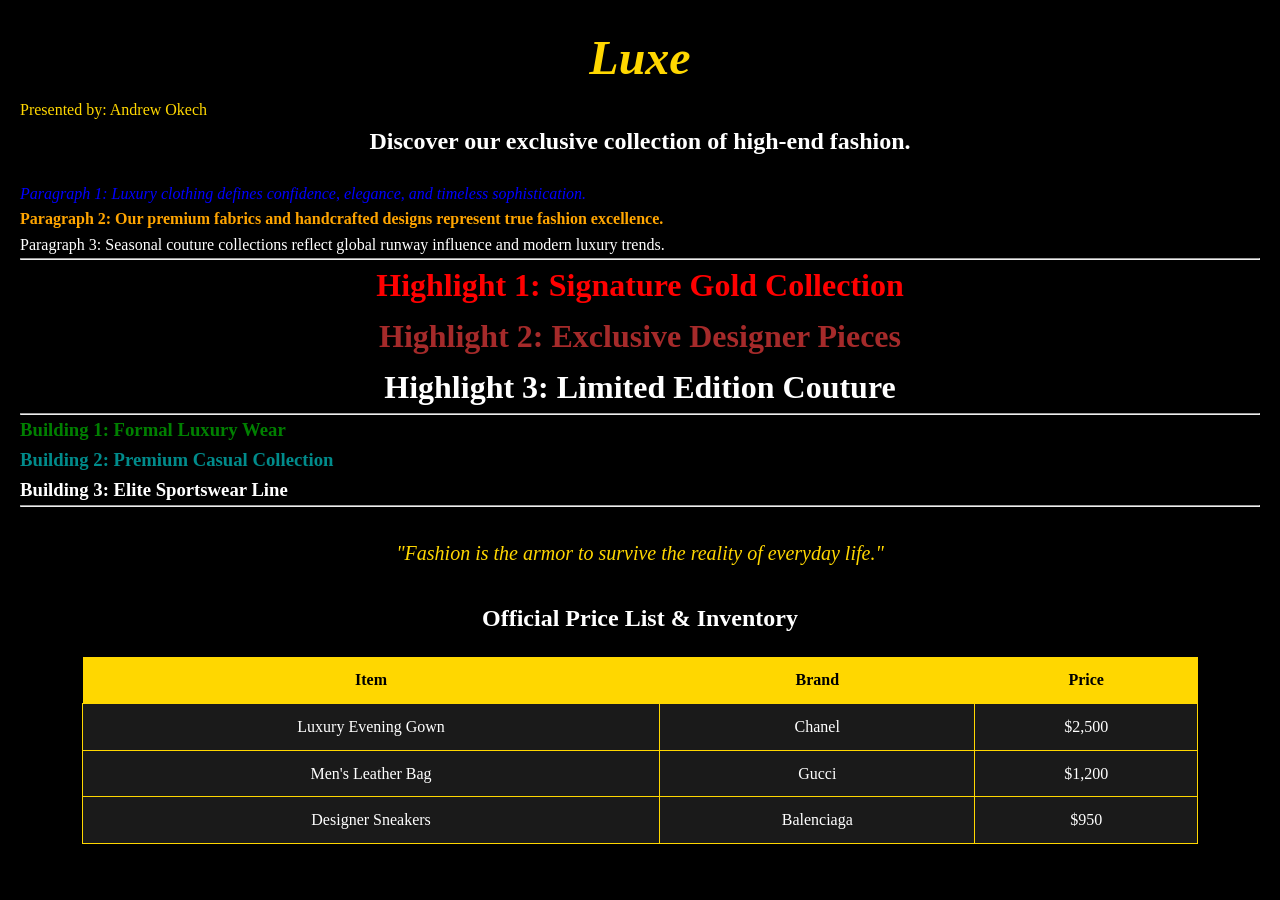
<file: cssintro.html>
<!DOCTYPE html>
<html lang="en">
<head>
    <meta charset="UTF-8">
    <meta name="viewport" content="width=device-width, initial-scale=1.0">
    <title>Luxe Designer Apparel</title>

    <!-- External CSS -->
    <link rel="stylesheet" href="style.css">

    <style>
        /* ============================= */
        /* INTERNAL CSS                  */
        /* ============================= */

        body {
            font-family: 'Georgia', serif;
            background-color: #000000;
            color: #ffffff;
            margin: 20px;
            line-height: 1.6;
        }

        h1, h2 {
            text-align: center;
        }

        h1 em {
            color: #FFD700;
            font-size: 48px;
        }

        h2 {
            color: #ffffff;
            margin-bottom: 20px;
        }

        /* Paragraph 2 - Orange & Bold */
        .internal-paragraph {
            color: orange;
            font-weight: bold;
        }

        /* Highlight 2 - Internal */
        .highlight2 {
            color: brown;
        }

        /* Building 2 - Internal */
        .building2 {
            color: darkcyan;
        }

        /* Quote */
        .quote {
            font-style: italic;
            font-size: 20px;
            margin: 30px 0;
            color: #FFD700;
            text-align: center;
        }

        /* Table Styling */
        table {
            width: 90%;
            margin: 20px auto;
            border-collapse: collapse;
            text-align: center;
        }

        table th {
            background-color: #FFD700;
            color: black;
            padding: 10px;
        }

        table td {
            background-color: #1a1a1a;
            color: white;
            padding: 10px;
            border: 1px solid #FFD700;
        }
    </style>
</head>

<body>

<h1><em>Luxe</em></h1>

<p style="color: #FFD700;">Presented by: Andrew Okech</p>

<h2>Discover our exclusive collection of high-end fashion.</h2>

<!-- ================= PARAGRAPH STYLING DEMO ================= -->

<!-- Inline CSS (Blue + Italic) -->
<p style="color: blue; font-style: italic;">Paragraph 1: Luxury clothing defines confidence, elegance, and timeless sophistication.</p>

<!-- Internal CSS (Orange + Bold) -->
<p class="internal-paragraph">
    Paragraph 2: Our premium fabrics and handcrafted designs represent true fashion excellence.
</p>

<!-- External CSS (Purple + Underline) -->
<p class="external-paragraph">
    Paragraph 3: Seasonal couture collections reflect global runway influence and modern luxury trends.
</p>

<hr>

<!-- ================= H1 STYLING DEMO ================= -->

<!-- Inline -->
<h1 style="color: red;">Highlight 1: Signature Gold Collection</h1>

<!-- Internal -->
<h1 class="highlight2">
    Highlight 2: Exclusive Designer Pieces
</h1>

<!-- External -->
<h1 class="highlight3">
    Highlight 3: Limited Edition Couture
</h1>

<hr>

<!-- ================= H3 STYLING DEMO ================= -->

<!-- Inline -->
<h3 style="color: green;">
    Building 1: Formal Luxury Wear
</h3>

<!-- Internal -->
<h3 class="building2">
    Building 2: Premium Casual Collection
</h3>

<!-- External -->
<h3 class="building3">
    Building 3: Elite Sportswear Line
</h3>

<hr>

<p class="quote">
    "Fashion is the armor to survive the reality of everyday life."
</p>

<h2>Official Price List & Inventory</h2>

<table>
    <tr>
        <th>Item</th>
        <th>Brand</th>
        <th>Price</th>
    </tr>
    <tr>
        <td>Luxury Evening Gown</td>
        <td>Chanel</td>
        <td>$2,500</td>
    </tr>
    <tr>
        <td>Men's Leather Bag</td>
        <td>Gucci</td>
        <td>$1,200</td>
    </tr>
    <tr>
        <td>Designer Sneakers</td>
        <td>Balenciaga</td>
        <td>$950</td>
    </tr>
</table>

</body>
</html>
</file>
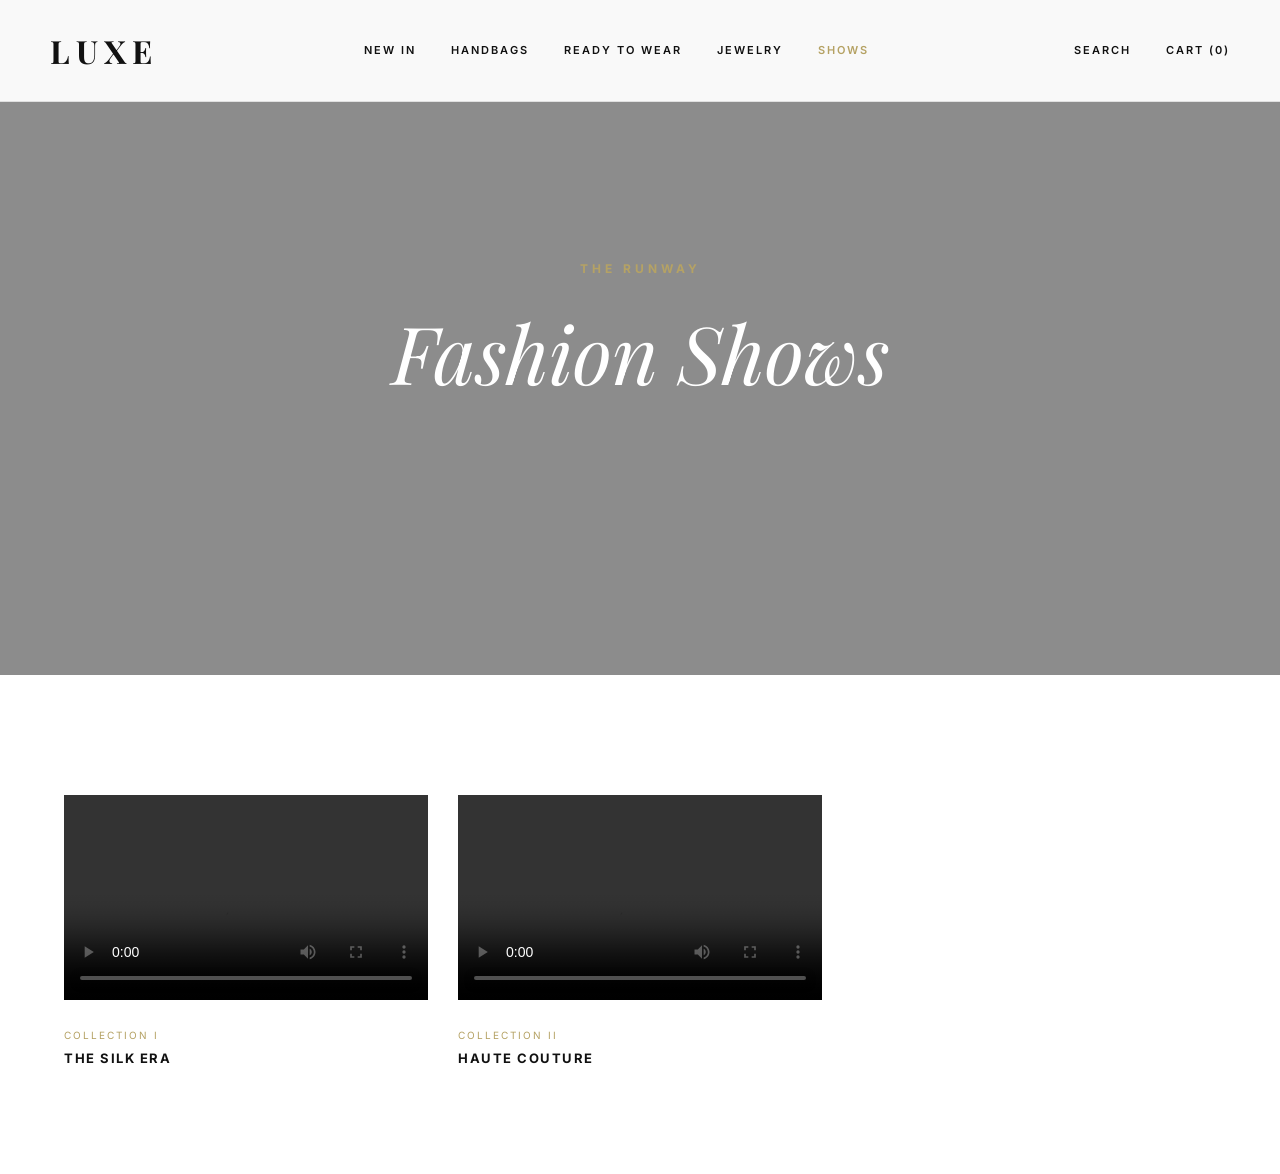
<file: fashion-shows.html>
<!DOCTYPE html>
<html lang="en">
<head>
<meta charset="UTF-8" />
<title>Fashion Shows — LUXE</title>
<meta name="viewport" content="width=device-width, initial-scale=1.0">

<link href="https://fonts.googleapis.com/css2?family=Playfair+Display:ital,wght@0,400;0,700;1,400&family=Inter:wght@300;400;600&display=swap" rel="stylesheet">

<style>
:root{
  --black:#111;
  --white:#fff;
  --gold:#b5a264;
}

*{ margin:0; padding:0; box-sizing:border-box; }

body{
  font-family:'Inter',sans-serif;
  background:white;
  color:#111;
  line-height:1.6;
}

/* NAV */
header{
  position:fixed;
  top:0;
  width:100%;
  z-index:1000;
  background:rgba(255,255,255,0.95);
  border-bottom:1px solid #e0e0e0;
}

.nav{
  max-width:1600px;
  margin:auto;
  padding:25px 50px;
  display:flex;
  justify-content:space-between;
  align-items:center;
}

.logo{
  font-family:'Playfair Display',serif;
  font-size:32px;
  font-weight:700;
  letter-spacing:6px;
  text-transform:uppercase;
}

.logo a{ text-decoration:none; color:inherit; }

.nav-links{
  display:flex;
  gap:35px;
  font-size:11px;
  font-weight:600;
  letter-spacing:2px;
  text-transform:uppercase;
}

.nav-links a{ text-decoration:none; color:#111; }
.nav-links a.active{ color:var(--gold); }

/* HERO */
.collection-header{
  position:relative;
  height:75vh;
  display:flex;
  justify-content:center;
  align-items:center;
  overflow:hidden;
  color:white;
  text-align:center;
}

.video-bg{
  position:absolute;
  top:0;
  left:0;
  width:100%;
  height:100%;
}

.video-bg::after{
  content:'';
  position:absolute;
  top:0;
  left:0;
  width:100%;
  height:100%;
  background:rgba(0,0,0,0.45);
}

.video-bg video{
  width:100%;
  height:100%;
  object-fit:cover;
}

.header-content{ position:relative; z-index:2; }
.header-content h4{ letter-spacing:4px; font-size:12px; margin-bottom:10px; color:var(--gold); text-transform:uppercase; }
.header-content h1{ font-family:'Playfair Display',serif; font-size:clamp(40px,8vw,80px); font-style:italic; font-weight:400; }

/* VIDEO GRID */
.grid-section{ padding:120px 5% 80px; }
.video-grid{
  display:grid;
  grid-template-columns:repeat(3,1fr);
  gap:30px;
}

.video-card video{
  width:100%;
  aspect-ratio: 16/9;
  object-fit: cover;
  background: #f4f4f4;
  cursor: pointer;
}

.card-info{ padding:20px 0; }
.card-info .house{ font-size:10px; letter-spacing:2px; color:var(--gold); text-transform:uppercase; margin-bottom:5px; }
.card-info h3{ font-size:13px; letter-spacing:1.5px; text-transform:uppercase; margin-bottom:5px; }
.card-info p{ font-size:11px; color:#999; }

@media(max-width:1000px){ .video-grid{ grid-template-columns:repeat(2,1fr); } }
@media(max-width:600px){ .video-grid{ grid-template-columns:1fr; } }
</style>
</head>

<body>

<header>
  <div class="nav">
    <div class="logo"><a href="Index.html">LUXE</a></div>
    <nav class="nav-links">
      <a href="New in.html">New In</a>
      <a href="handbags.html">Handbags</a>
      <a href="ready-to-wear.html">Ready to Wear</a>
      <a href="jewelry.html">Jewelry</a>
      <a href="fashion-shows.html" class="active">Shows</a>
    </nav>
    <div class="nav-links">
      <a href="#">Search</a>
      <a href="cart.html">Cart (0)</a>
    </div>
  </div>
</header>

<section class="collection-header">
  <div class="video-bg">
    <video autoplay muted loop playsinline>
      <source src="C:\Users\Admin\Documents\Luxe\Luxe\Videos\0123.mp4" type="video/mp4">
    </video>
  </div>
  <div class="header-content">
    <h4>The Runway</h4>
    <h1>Fashion Shows</h1>
  </div>
</section>

<div class="grid-section">
  <div class="video-grid">

    <!-- Video 1 -->
    <div class="video-card">
      <video controls>
        <source src="C:\Users\Admin\Documents\Luxe\Luxe\Videos\0123.mp4" type="video/mp4">
      </video>
      <div class="card-info">
        <div class="house">Collection I</div>
        <h3>The Silk Era</h3>
      </div>
    </div>

    <!-- Video 2 -->
    <div class="video-card">
      <video controls>
        <source src="C:\Users\Admin\Documents\Luxe\Luxe\Videos\Left alone.mp4" type="video/mp4">
      </video>
      <div class="card-info">
        <div class="house">Collection II</div>
        <h3>Haute Couture</h3>
      </div>
    </div>

  </div>
</div>

</body>
</html>
</file>
<file: style.css>
<style>
  :root {
    --ink: #0f0f0f;
    --white: #ffffff;
    --gold: #b5a264;
    --cream: #f7f6f1;
    --soft-gray: #8a8a8a;

    --ease: cubic-bezier(0.16, 1, 0.3, 1);
    --transition-fast: 0.4s var(--ease);
    --transition-slow: 0.8s var(--ease);
  }

  * {
    margin: 0;
    padding: 0;
    box-sizing: border-box;
  }

  html {
    scroll-behavior: smooth;
  }

  body {
    font-family: 'Inter', sans-serif;
    background: var(--white);
    color: var(--ink);
    line-height: 1.7;
    -webkit-font-smoothing: antialiased;
  }

  /* ================= NAVIGATION ================= */
  header {
    position: fixed;
    top: 0;
    width: 100%;
    z-index: 1000;
    background: rgba(255,255,255,0.85);
    backdrop-filter: blur(12px);
    border-bottom: 1px solid rgba(0,0,0,0.06);
  }

  .nav {
    max-width: 1600px;
    margin: auto;
    padding: 28px 60px;
    display: flex;
    justify-content: space-between;
    align-items: center;
  }

  .logo {
    font-family: 'Playfair Display', serif;
    font-size: 34px;
    letter-spacing: 8px;
    font-weight: 600;
    cursor: pointer;
  }

  .nav-links {
    display: flex;
    gap: 40px;
    font-size: 11px;
    letter-spacing: 2.5px;
    text-transform: uppercase;
  }

  .nav-links a {
    color: var(--ink);
    text-decoration: none;
    position: relative;
    padding-bottom: 6px;
  }

  .nav-links a::after {
    content: '';
    position: absolute;
    left: 0;
    bottom: 0;
    width: 100%;
    height: 1px;
    background: var(--ink);
    transform: scaleX(0);
    transform-origin: right;
    transition: transform var(--transition-fast);
  }

  .nav-links a:hover::after {
    transform: scaleX(1);
    transform-origin: left;
  }

  /* ================= HERO ================= */
  .hero {
    height: 100vh;
    background:
      linear-gradient(rgba(0,0,0,0.25), rgba(0,0,0,0.25)),
      url("https://images.unsplash.com/photo-1490481651871-ab68de25d43d?auto=format&fit=crop&w=2000")
      center / cover no-repeat;
    display: flex;
    align-items: center;
    justify-content: center;
    text-align: center;
    color: white;
  }

  .hero-text {
    max-width: 900px;
  }

  .hero-text h1 {
    font-family: 'Playfair Display', serif;
    font-size: clamp(54px, 8vw, 115px);
    font-style: italic;
    font-weight: 400;
    letter-spacing: -2px;
    margin-bottom: 40px;
  }

  .btn {
    padding: 18px 52px;
    background: var(--white);
    color: var(--ink);
    text-decoration: none;
    text-transform: uppercase;
    font-size: 12px;
    letter-spacing: 3px;
    font-weight: 600;
    transition: var(--transition-fast);
    display: inline-block;
  }

  .btn:hover {
    background: var(--ink);
    color: var(--white);
    transform: translateY(-6px);
  }

  /* ================= SECTIONS ================= */
  section {
    padding: 140px 6%;
  }

  .section-title {
    font-family: 'Playfair Display', serif;
    font-size: clamp(36px, 4vw, 54px);
    text-align: center;
    font-weight: 400;
    margin-bottom: 90px;
  }

  /* ================= PRODUCTS ================= */
  .products {
    display: grid;
    grid-template-columns: repeat(3, 1fr);
    gap: 30px;
  }

  .product {
    cursor: pointer;
  }

  .img-container {
    overflow: hidden;
    background: #f2f2f2;
    margin-bottom: 22px;
  }

  .product img {
    width: 100%;
    height: 620px;
    object-fit: cover;
    transition: transform var(--transition-slow);
  }

  .product:hover img {
    transform: scale(1.1);
  }

  .product-info {
    transition: transform var(--transition-fast);
  }

  .product:hover .product-info {
    transform: translateY(-6px);
  }

  .product-info h3 {
    font-size: 13px;
    letter-spacing: 1.5px;
    text-transform: uppercase;
    margin-bottom: 6px;
  }

  .product-info span {
    font-family: 'Playfair Display', serif;
    font-style: italic;
    color: var(--gold);
    font-size: 16px;
  }

  /* ================= EDITORIAL ================= */
  .editorial-spread {
    display: grid;
    grid-template-columns: 1.15fr 0.85fr;
    background: var(--cream);
    align-items: center;
  }

  .editorial-content {
    padding: 12%;
  }

  .editorial-content h2 {
    font-family: 'Playfair Display', serif;
    font-size: 62px;
    line-height: 1.05;
    font-weight: 400;
    margin-bottom: 30px;
  }

  .editorial-content p {
    max-width: 420px;
    color: var(--soft-gray);
  }

  .editorial-spread img {
    width: 100%;
    height: 100vh;
    object-fit: cover;
  }

  /* ================= FOOTER ================= */
  footer {
    background: var(--ink);
    color: white;
    padding: 120px 6%;
    display: grid;
    grid-template-columns: 2fr 1fr 1fr 1fr;
    gap: 60px;
  }

  footer h4 {
    text-transform: uppercase;
    font-size: 12px;
    letter-spacing: 3px;
    margin-bottom: 30px;
    color: var(--gold);
  }

  footer a {
    display: block;
    color: #9a9a9a;
    text-decoration: none;
    font-size: 13px;
    margin-bottom: 14px;
    transition: color var(--transition-fast), transform var(--transition-fast);
  }

  footer a:hover {
    color: white;
    transform: translateX(4px);
  }

  /* ================= RESPONSIVE ================= */
  @media (max-width: 1024px) {
    .products {
      grid-template-columns: repeat(2, 1fr);
    }

    .editorial-spread {
      grid-template-columns: 1fr;
    }

    .editorial-spread img {
      height: 70vh;
    }

    footer {
      grid-template-columns: 1fr 1fr;
    }
  }
</style>
</file>
